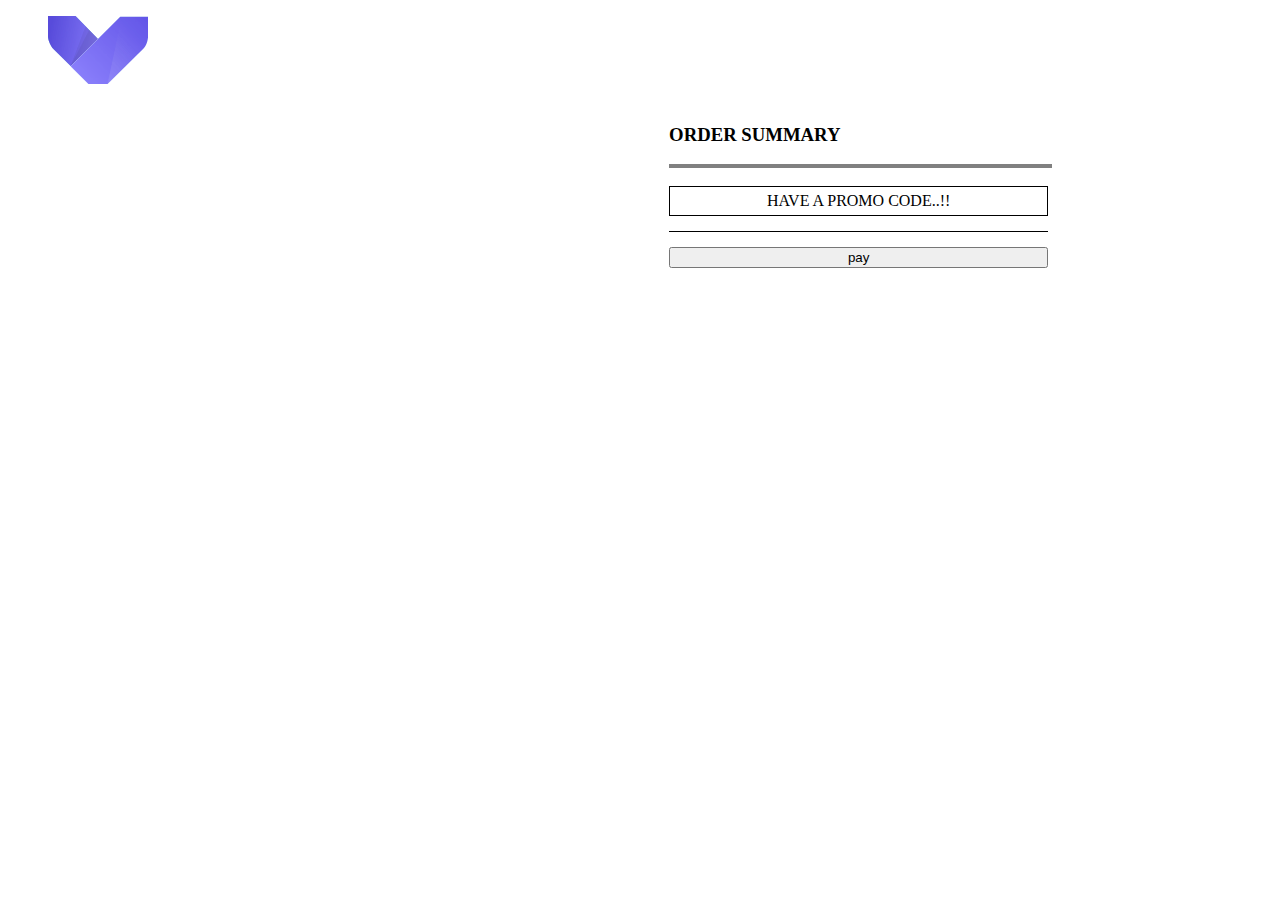
<file: cart.html>
<!DOCTYPE html>
<html lang="en">

<head>
    <meta charset="UTF-8">
    <meta http-equiv="X-UA-Compatible" content="IE=edge">
    <meta name="viewport" content="width=device-width, initial-scale=1.0">
    <link rel="stylesheet" href="css/cart.css">
    <title>Cart</title>
</head>

<body>
    <ul id="ul">
        <img src="./img/logo.svg" alt="" width="100px">
        <h2 id="user"></h2>
    </ul>
    <div id="contanier">
        <div id="items"></div>
        <div id="details">
            <div>
                <h3>ORDER SUMMARY</h3>
                <hr>
            </div>
            <div style="text-align: center; border: 1px solid;padding: 5px;margin:10px 0px ;">HAVE A PROMO CODE..!!</div>
            <div id="total">

            </div>
            <div id="net_total"></div>
            <button id="pay">pay</button>
            <!--<div id="smart-button-container">
                <div style="text-align: center;">
                    <div id="paypal-button-container"></div>
                </div>
            </div>
            <script src="https://www.paypal.com/sdk/js?client-id=sb&enable-funding=venmo&currency=USD" data-sdk-integration-source="button-factory"></script>
            <script>
                function initPayPalButton() {
                    paypal.Buttons({
                        style: {
                            shape: 'pill',
                            color: 'blue',
                            layout: 'vertical',
                            label: 'donate',

                        },

                        createOrder: function(data, actions) {
                            return actions.order.create({
                                purchase_units: [{
                                    "description": "1$ Donation",
                                    "amount": {
                                        "currency_code": "USD",
                                        "value": 1,
                                        "breakdown": {
                                            "item_total": {
                                                "currency_code": "USD",
                                                "value": 1
                                            }
                                        }
                                    },
                                    "items": [{
                                        "name": "item name",
                                        "unit_amount": {
                                            "currency_code": "USD",
                                            "value": 1
                                        },
                                        "quantity": "1",
                                        "category": "DONATION"
                                    }]
                                }]
                            });
                        },

                        onApprove: function(data, actions) {
                            return actions.order.capture().then(function(orderData) {

                                // Full available details
                                console.log('Capture result', orderData, JSON.stringify(orderData, null, 2));

                                // Show a success message within this page, e.g.
                                const element = document.getElementById('paypal-button-container');
                                element.innerHTML = '';
                                element.innerHTML = '<h3>Thank you for your payment!</h3>';

                                // Or go to another URL:  actions.redirect('thank_you.html');

                            });
                        },

                        onError: function(err) {
                            console.log(err);
                        }
                    }).render('#paypal-button-container');
                }
                initPayPalButton();
            </script>-->
        </div>
    </div>

</body>
<script src="./javascript/cart.js">
</script>
<script src="https://www.paypal.com/sdk/js?client-id=sb&enable-funding=venmo&currency=USD" data-sdk-integration-source="button-factory"></script>


</html>
</file>
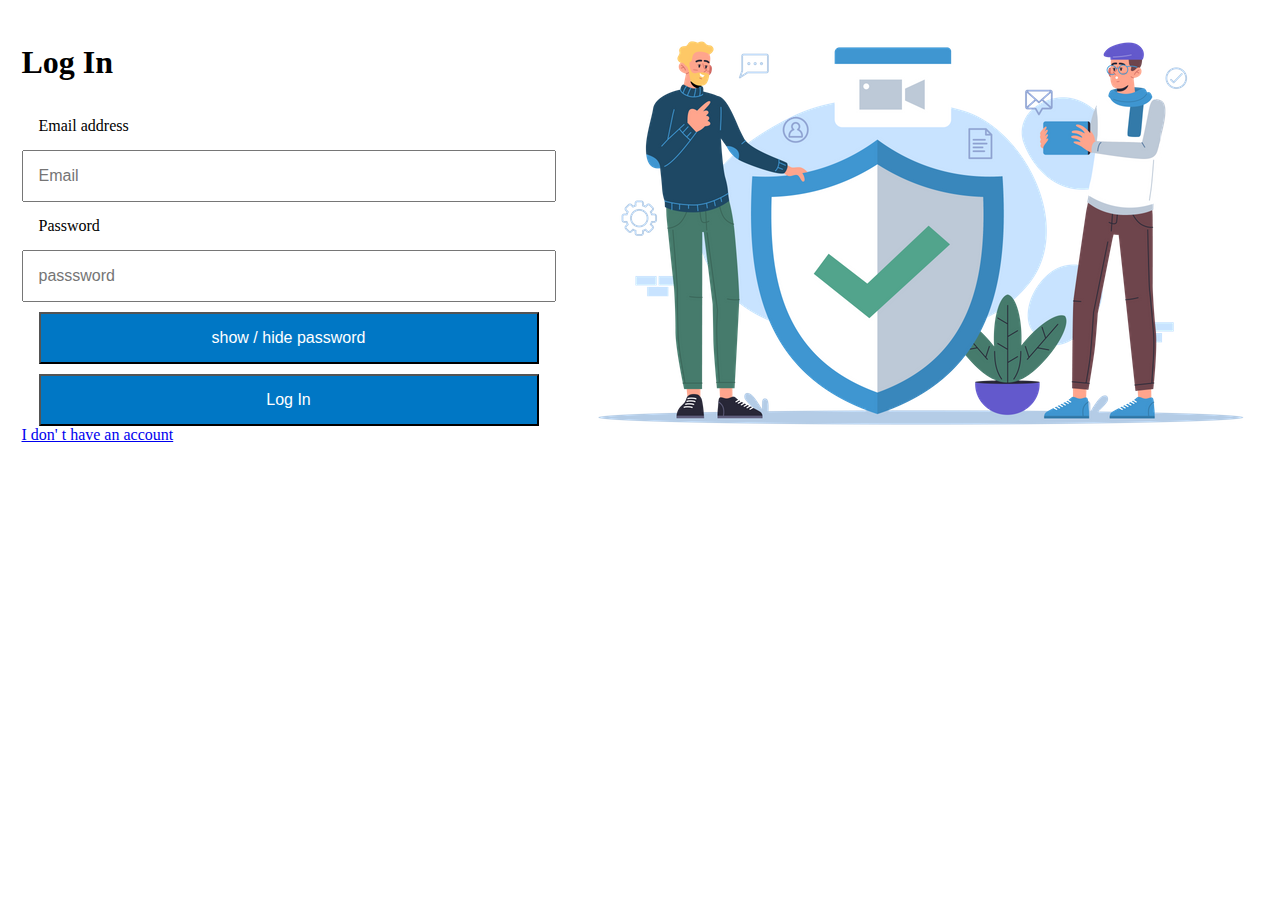
<file: login.html>
<!DOCTYPE html>
<html lang="en">

<head>
    <meta charset="UTF-8">
    <meta http-equiv="X-UA-Compatible" content="IE=edge">
    <meta name="viewport" content="width=device-width, initial-scale=1.0">
    <link rel="stylesheet" href="./css/login.css">
    <title>LogIn</title>
</head>

<body>
    <form id="form">
        <h1>Log In</h1>
        <label>Email address</label>
        <input required type="email" id="email" placeholder="Email" />
        <label>Password</label>
        <input required minlength="8" id="id1" type="password" name="password" autocomplete="password" placeholder="passsword" />
        <button id="show">show / hide password</button>
        <button type="submit" onclick="myFunction()">Log In </button>
        <a href="./regester.html" id="redirect">I don' t have an account</a>

    </form>
    <img src="./img/protect.webp" alt="">
</body>
<script src="./javascript/login_js.js"></script>

</html>
</file>
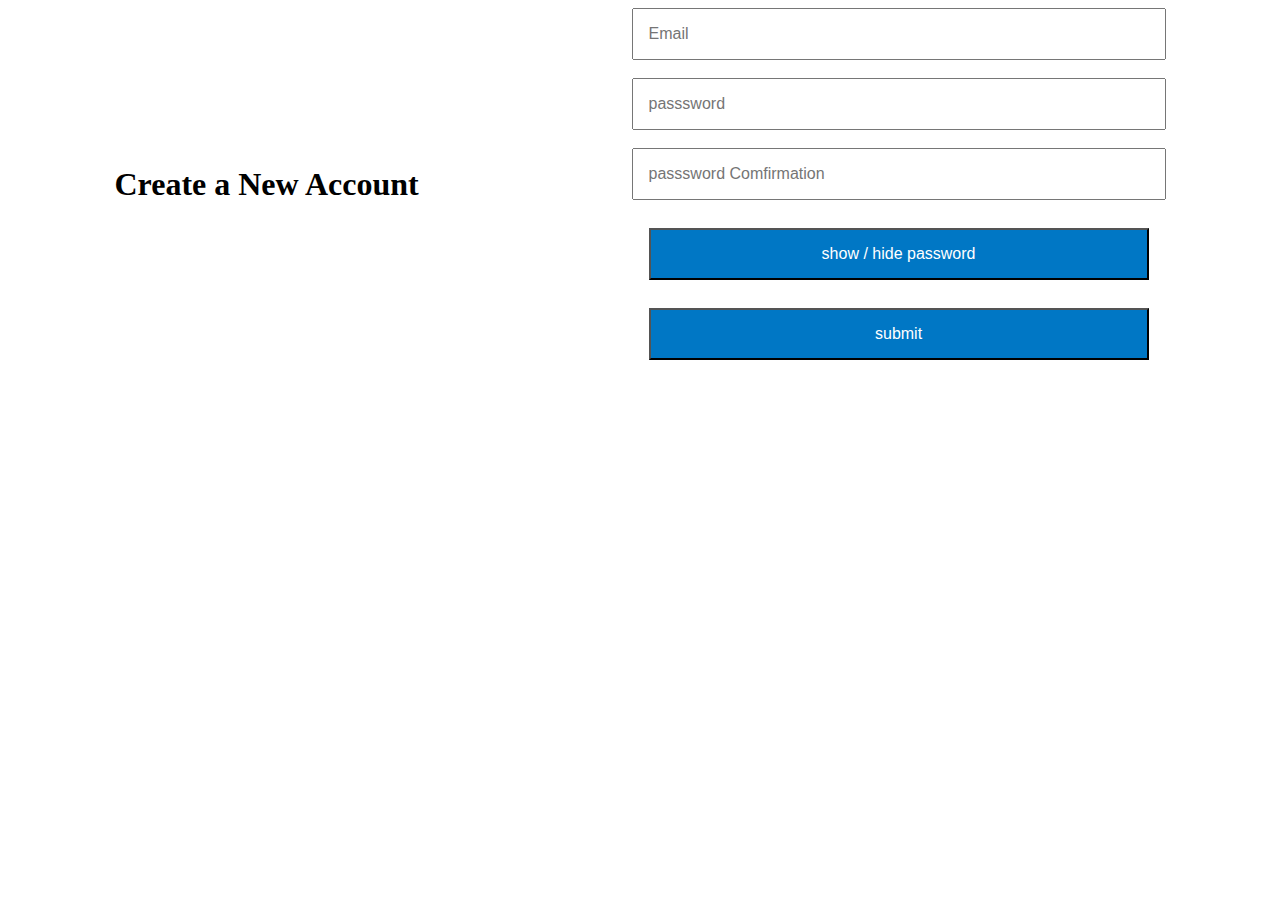
<file: regester.html>
<!DOCTYPE html>
<html lang="en">

<head>
    <meta charset="UTF-8">
    <meta http-equiv="X-UA-Compatible" content="IE=edge">
    <meta name="viewport" content="width=device-width, initial-scale=1.0">
    <link rel="stylesheet" href="./css/login.css">
    <title>Create Account </title>
</head>

<body>
    <h1>Create a New Account</h1>
    <form action="" id="form">
        <input required type="email" id="email" placeholder="Email" pattern="[a-z0-9._%+-]+@[a-z0-9.-]+\.[a-z]{2,}$"><br>
        <!--<input required type="number" id="zcode" placeholder="ZIP Code" pattern="/^[0-9]{5}$/"><br>-->
        <input required minlength="8" id="id1" type="password" name="password" autocomplete="password" placeholder="passsword"><br>
        <input required minlength="8" id="id" type="password" name="password" autocomplete="password" placeholder="passsword Comfirmation"><br>
        <button id="show">show / hide password</button><br>

        <button type="submit" id="new_user">submit</button>
    </form>
</body>
<script src="./javascript/register.js"></script>

</html>
</file>
<file: css/cart.css>
#ul {
    display: flex;
    justify-content: space-between;
    align-items: center;
    /*background-color: red;*/
}

#details {
    /*border: 1px solid;*/
    padding: 5px;
    /*box-shadow: 0 4px 8px 0 rgba(0, 0, 0, 0.2), 0 6px 20px 0 rgba(0, 0, 0, 0.19);*/
    width: 30%;
    /*background-color: ;*/
    display: grid;
    grid-template-columns: 1fr;
}

hr {
    border: 2px solid;
    width: 100%;
}

#contanier {
    display: flex;
    justify-content: space-around;
    align-items: center;
}

#total,
#net_total {
    display: grid;
    gap: 1em;
    grid-template-columns: 1fr 1fr;
    justify-content: space-between;
    align-items: center;
    margin-bottom: 5px;
}

#net_total {
    border-top: 1px solid;
    padding: 5px;
}
</file>
<file: css/login.css>
label,
input,
button {
    text-align: left;
    display: block;
    padding: 15px;
    width: 500px;
    font-size: medium;
    margin: auto;
}

form {
    background-color: white;
    /*width: 500px;*/
    height: 100%;
    align-content: center;
    /*padding: 5%;*/
}

button {
    color: white;
    text-align: center;
    margin-top: 10px;
    background-color: #0077c5;
}

body {
    display: flex;
    justify-content: space-around;
    align-items: center;
}

img {
    min-width: 40%;
}

a {
    margin-top: 15px;
}
</file>
